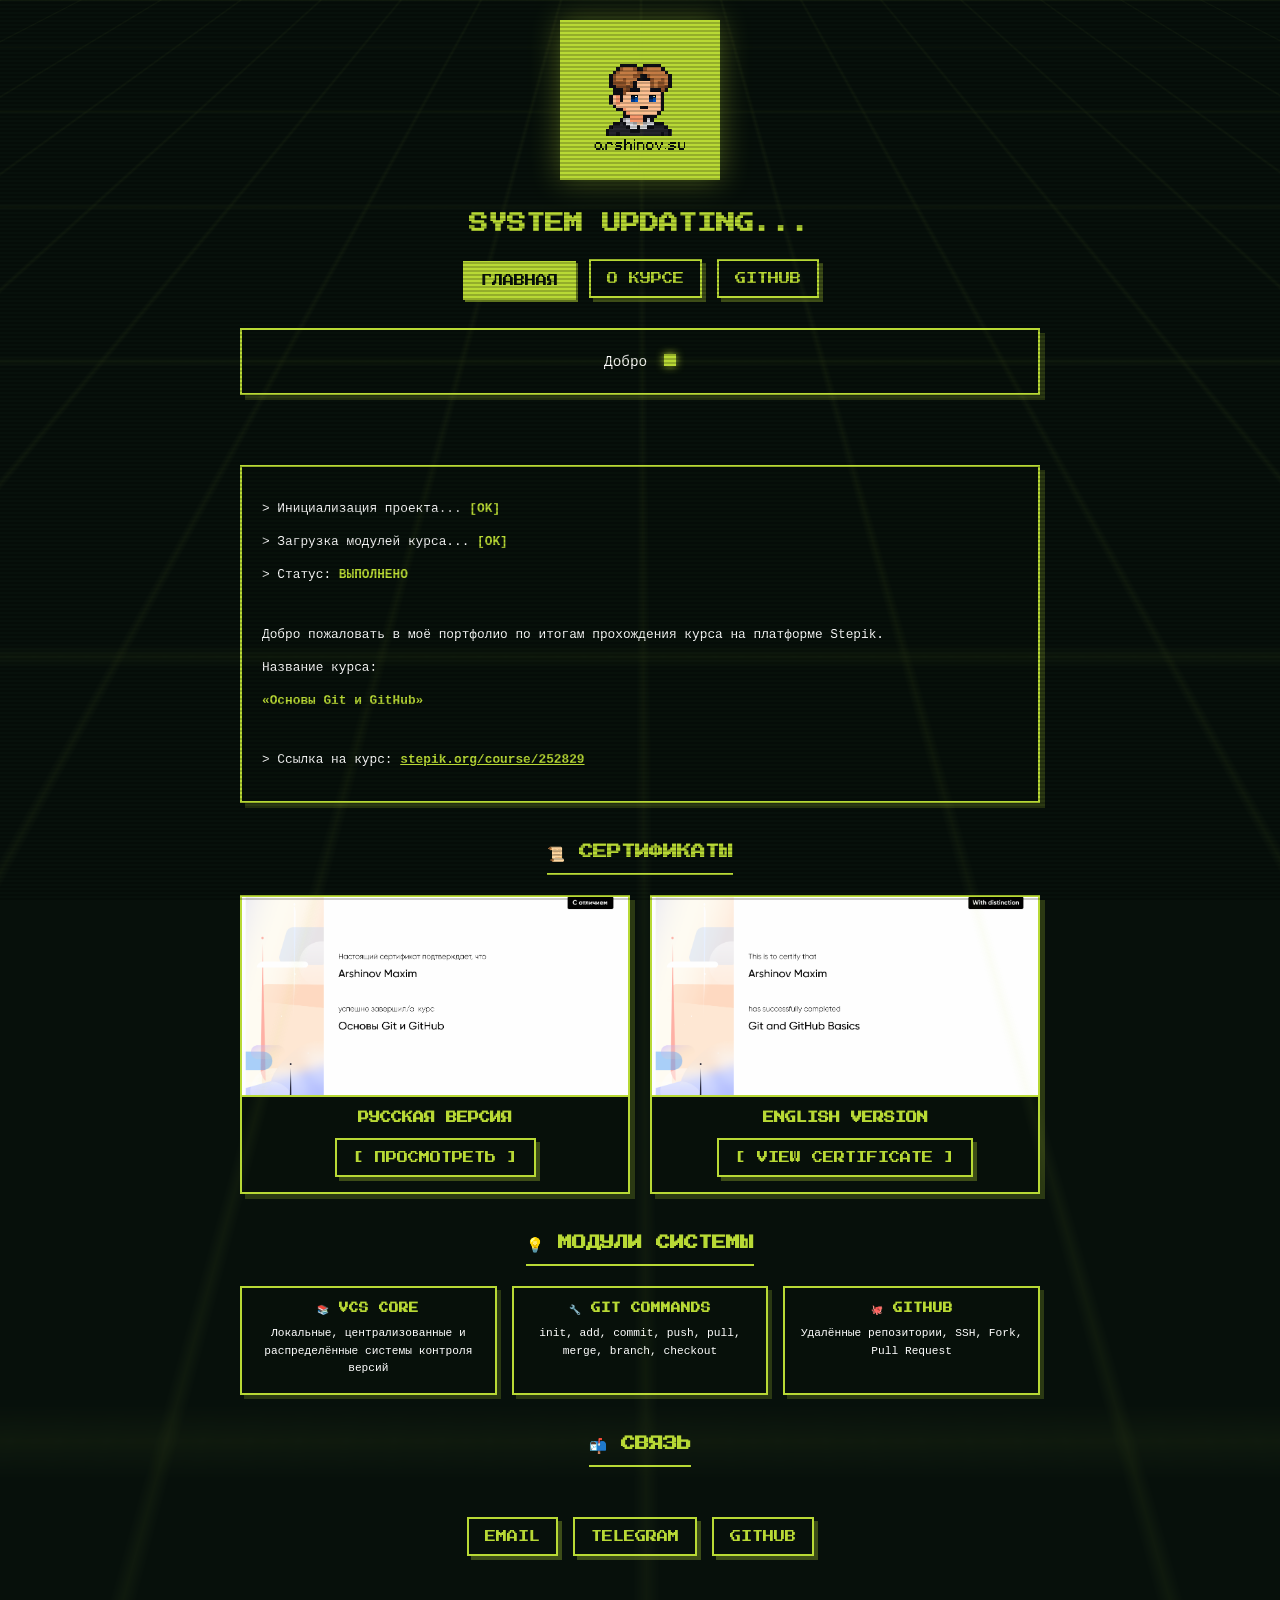
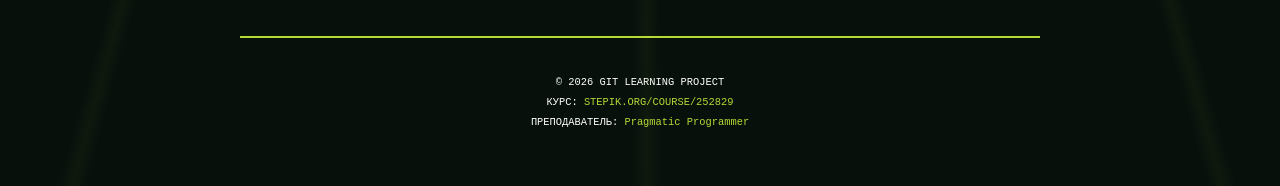
<file: index.html>
<!DOCTYPE html>
<html lang="ru">
<head>
    <meta charset="UTF-8">
    <meta name="viewport" content="width=device-width, initial-scale=1.0">
    <meta name="description" content="Git Learning Project - Портфолио курса Stepik">
    <title>arshinov | Git Learning</title>
    <link href="https://fonts.googleapis.com/css2?family=Press+Start+2P&display=swap" rel="stylesheet">
    <link rel="stylesheet" href="assets/css/style.css">
    <link rel="icon" href="assets/images/avatar.png" type="image/png">
</head>
<body>
    <div class="grid-bg"></div>
    <div class="scanlines"></div>

    <div class="container">
        <header class="header">
            <div class="avatar-wrapper">
                <img src="assets/images/avatar.png" alt="arushinofu" class="avatar">
            </div>

            <h1 class="system-title glitch" data-text="SYSTEM UPDATING...">SYSTEM UPDATING...</h1>

            <nav class="nav">
                <a href="index.html" class="nav-link active">ГЛАВНАЯ</a>
                <a href="detail.html" class="nav-link">О КУРСЕ</a>
                <a href="https://github.com/arushinofu/git-learning" class="nav-link" target="_blank">GITHUB</a>
            </nav>

            <div class="status-box">
                <span id="typing-text" class="status-text"></span>
                <span class="cursor-box"></span>
            </div>
        </header>

        <main class="main">
            <section class="intro">
                <div class="content-box">
                    <p>> Инициализация проекта... <span class="highlight">[OK]</span></p>
                    <p>> Загрузка модулей курса... <span class="highlight">[OK]</span></p>
                    <p>> Статус: <span class="highlight">ВЫПОЛНЕНО</span></p>
                    <br>
                    <p>Добро пожаловать в моё портфолио по итогам прохождения курса на платформе Stepik.</p>
                    <p>Название курса:</p>
                    <p class="highlight">«Основы Git и GitHub»</p>
                    <br>
                    <p>> Ссылка на курс: <a href="https://stepik.org/course/252829" target="_blank" class="highlight">stepik.org/course/252829</a></p>
                </div>
            </section>

            <section class="certificates">
                <h2 class="section-title">📜 СЕРТИФИКАТЫ</h2>
                <div class="cert-grid">
                    <div class="cert-card">
                        <div class="cert-image-wrapper">
                            <img src="assets/images/certificate_ru.png" alt="Сертификат RU" class="cert-image">
                        </div>
                        <div class="cert-info">
                            <h3>РУССКАЯ ВЕРСИЯ</h3>
                            <a href="https://stepik.org/cert/3161888" class="pixel-btn" target="_blank">
                                [ ПРОСМОТРЕТЬ ]
                            </a>
                        </div>
                    </div>
                    <div class="cert-card">
                        <div class="cert-image-wrapper">
                            <img src="assets/images/certificate_eng.png" alt="Сертификат EN" class="cert-image">
                        </div>
                        <div class="cert-info">
                            <h3>ENGLISH VERSION</h3>
                            <a href="https://stepik.org/cert/3161888?lang=en" class="pixel-btn" target="_blank">
                                [ VIEW CERTIFICATE ]
                            </a>
                        </div>
                    </div>
                </div>
            </section>

            <section class="skills">
                <h2 class="section-title">💡 МОДУЛИ СИСТЕМЫ</h2>
                <div class="skills-grid">
                    <div class="skill-card">
                        <h3>📚 VCS CORE</h3>
                        <p>Локальные, централизованные и распределённые системы контроля версий</p>
                    </div>
                    <div class="skill-card">
                        <h3>🔧 GIT COMMANDS</h3>
                        <p>init, add, commit, push, pull, merge, branch, checkout</p>
                    </div>
                        <div class="skill-card">
                        <h3>🐙 GITHUB</h3>
                        <p>Удалённые репозитории, SSH, Fork, Pull Request</p>
                    </div>
                </div>
            </section>

            <section class="contact">
                <h2 class="section-title">📬 СВЯЗЬ</h2>
                <div class="social-links">
                    <a href="mailto:makushimu.arushinofu@gmai.com" class="pixel-btn">EMAIL</a>
                    <a href="https://t.me/arushinofu" class="pixel-btn" target="_blank">TELEGRAM</a>
                    <a href="https://github.com/arushinofu" class="pixel-btn" target="_blank">GITHUB</a>
                </div>
            </section>
        </main>

        <footer class="footer">
            <p>© 2026 GIT LEARNING PROJECT</p>
            <p>КУРС: <a href="https://stepik.org/course/252829" target="_blank">STEPIK.ORG/COURSE/252829</a></p>
            <p>ПРЕПОДАВАТЕЛЬ: <a href="https://stepik.org/users/612208117/teach" target="_blank">Pragmatic Programmer</a></p>
        </footer>
    </div>

    <script src="assets/js/main.js"></script>
</body>
</html>
</file>
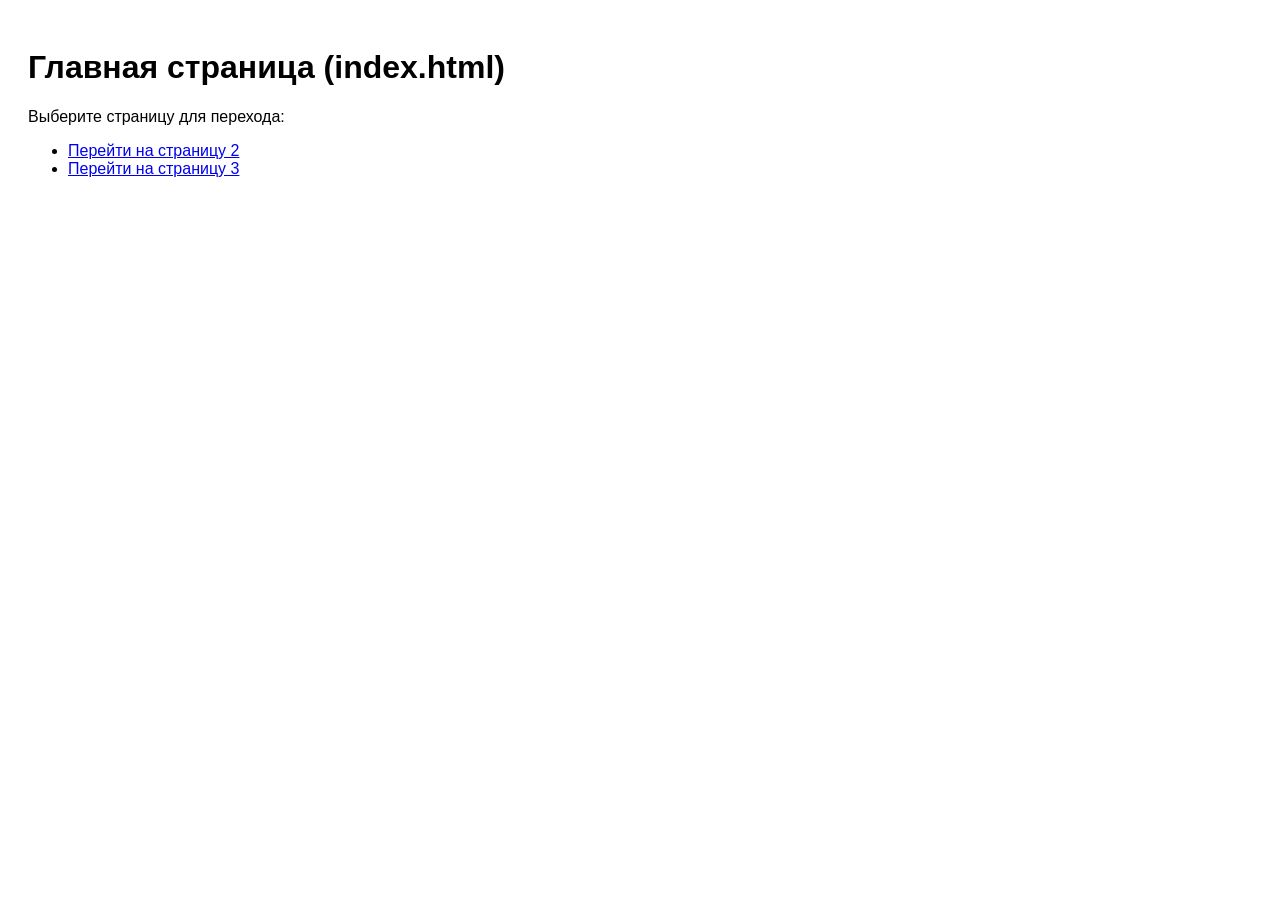
<file: playground/web_pages/index.html>
<!DOCTYPE html>
<html lang="ru">
<head>
    <meta charset="UTF-8">
    <title>Главная</title>
    <style>body { font-family: sans-serif; padding: 20px; }</style>
</head>
<body>
    <h1>Главная страница (index.html)</h1>
    <p>Выберите страницу для перехода:</p>
    <ul>
        <li><a href="page2.html">Перейти на страницу 2</a></li>
        <li><a href="page3.html">Перейти на страницу 3</a></li>
    </ul>
</body>
</html>
</file>
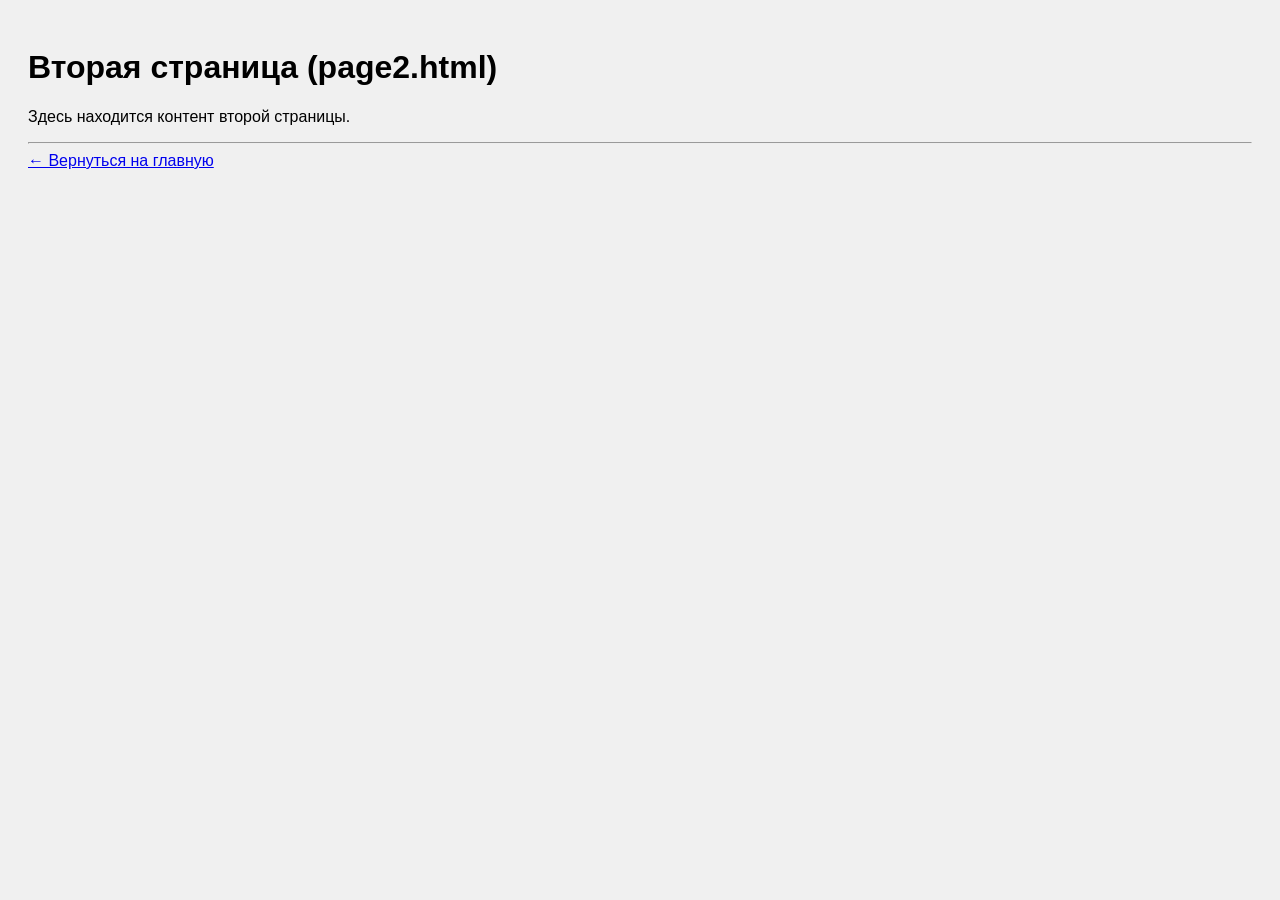
<file: playground/web_pages/page2.html>
<!DOCTYPE html>
<html lang="ru">
<head>
    <meta charset="UTF-8">
    <title>Страница 2</title>
    <style>body { font-family: sans-serif; padding: 20px; background-color: #f0f0f0; }</style>
</head>
<body>
    <h1>Вторая страница (page2.html)</h1>
    <p>Здесь находится контент второй страницы.</p>
    <hr>
    <a href="index.html">← Вернуться на главную</a>
</body>
</html>
</file>
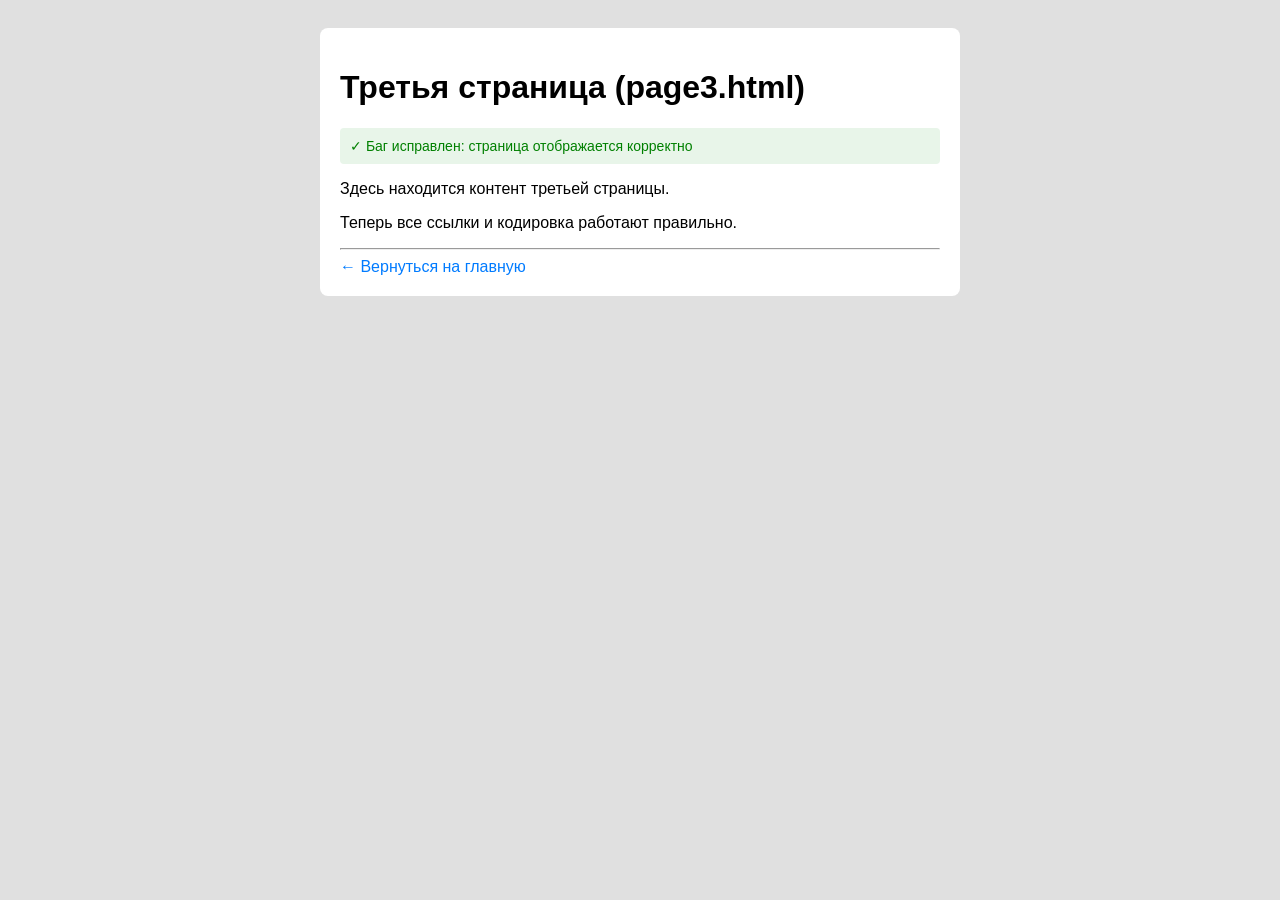
<file: playground/web_pages/page3.html>
<!DOCTYPE html>
<html lang="ru">
<head>
    <meta charset="UTF-8">
    <meta name="viewport" content="width=device-width, initial-scale=1.0">
    <title>Страница 3</title>
    <style>
        body { 
            font-family: sans-serif; 
            padding: 20px; 
            background-color: #e0e0e0; 
        }
        .content-box {
            background: white;
            padding: 20px;
            border-radius: 8px;
            max-width: 600px;
            margin: 0 auto;
        }
        .success-msg {
            color: green;
            font-size: 14px;
            margin-bottom: 15px;
            padding: 10px;
            background: #e8f5e9;
            border-radius: 4px;
        }
        a { color: #007bff; text-decoration: none; }
        a:hover { text-decoration: underline; }
    </style>
</head>
<body>
    <div class="content-box">
        <!-- 
            ================================================================
            CHANGELOG / ИСТОРИЯ ИЗМЕНЕНИЙ
            ================================================================
            Версия: 1.1 (Исправление)
            Дата: 2024-01-15
            
            [ИСПРАВЛЕНО]:
            1. Баг с кодировкой (кракозябры в заголовке) - добавлен meta charset
            2. Битая ссылка на главную (была href="index.htm") - поправлено на .html
            3. Добавлен viewport для корректного отображения на мобильных
            ================================================================
        -->

        <h1>Третья страница (page3.html)</h1>
        
        <!-- Уведомление об исправлении (можно удалить в продакшене) -->
        <div class="success-msg">
            ✓ Баг исправлен: страница отображается корректно
        </div>

        <p>Здесь находится контент третьей страницы.</p>
        <p>Теперь все ссылки и кодировка работают правильно.</p>
        
        <hr>
        <a href="index.html">← Вернуться на главную</a>
    </div>
</body>
</html>
</file>
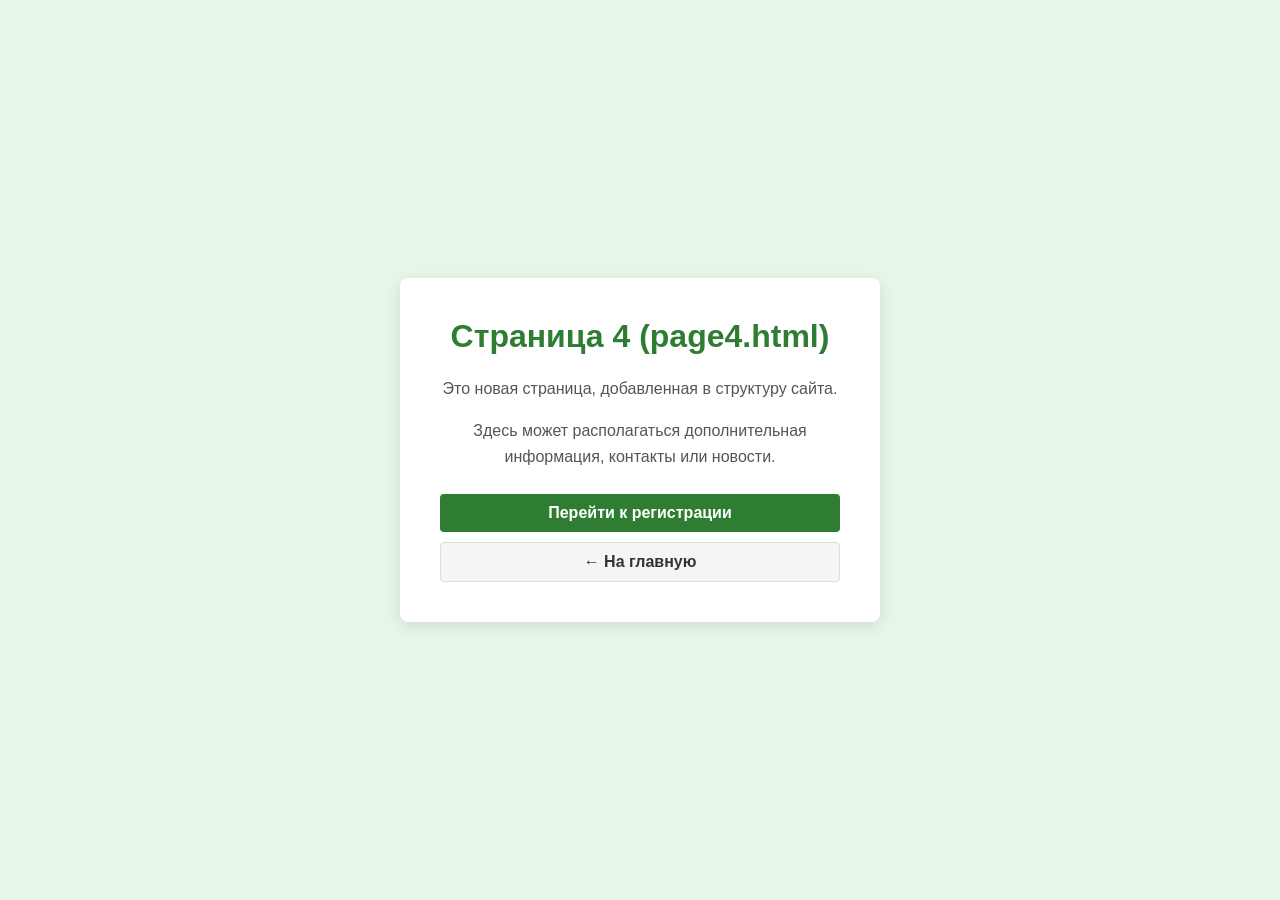
<file: playground/web_pages/page4.html>
<!DOCTYPE html>
<html lang="ru">
<head>
    <meta charset="UTF-8">
    <meta name="viewport" content="width=device-width, initial-scale=1.0">
    <title>Страница 4</title>
    <style>
        body { 
            font-family: 'Segoe UI', Tahoma, Geneva, Verdana, sans-serif; 
            background-color: #e8f5e9; /* Светло-зеленый фон для отличия */
            display: flex;
            justify-content: center;
            align-items: center;
            min-height: 100vh;
            margin: 0;
        }
        .content-box {
            background: white;
            padding: 40px;
            border-radius: 8px;
            box-shadow: 0 4px 15px rgba(0, 0, 0, 0.1);
            width: 100%;
            max-width: 400px;
            text-align: center;
        }
        h1 { color: #2e7d32; margin-top: 0; }
        p { color: #555; line-height: 1.6; }
        .nav-links {
            margin-top: 25px;
            display: flex;
            flex-direction: column;
            gap: 10px;
        }
        .btn {
            display: block;
            padding: 10px;
            border-radius: 4px;
            text-decoration: none;
            font-weight: bold;
            transition: 0.2s;
        }
        .btn-primary {
            background-color: #2e7d32;
            color: white;
        }
        .btn-primary:hover { background-color: #1b5e20; }
        .btn-secondary {
            background-color: #f5f5f5;
            color: #333;
            border: 1px solid #ddd;
        }
        .btn-secondary:hover { background-color: #e0e0e0; }
    </style>
</head>
<body>

    <div class="content-box">
        <h1>Страница 4 (page4.html)</h1>
        <p>Это новая страница, добавленная в структуру сайта.</p>
        <p>Здесь может располагаться дополнительная информация, контакты или новости.</p>
        
        <div class="nav-links">
            <a href="register.html" class="btn btn-primary">Перейти к регистрации</a>
            <a href="index.html" class="btn btn-secondary">← На главную</a>
        </div>
    </div>

</body>
</html>
</file>
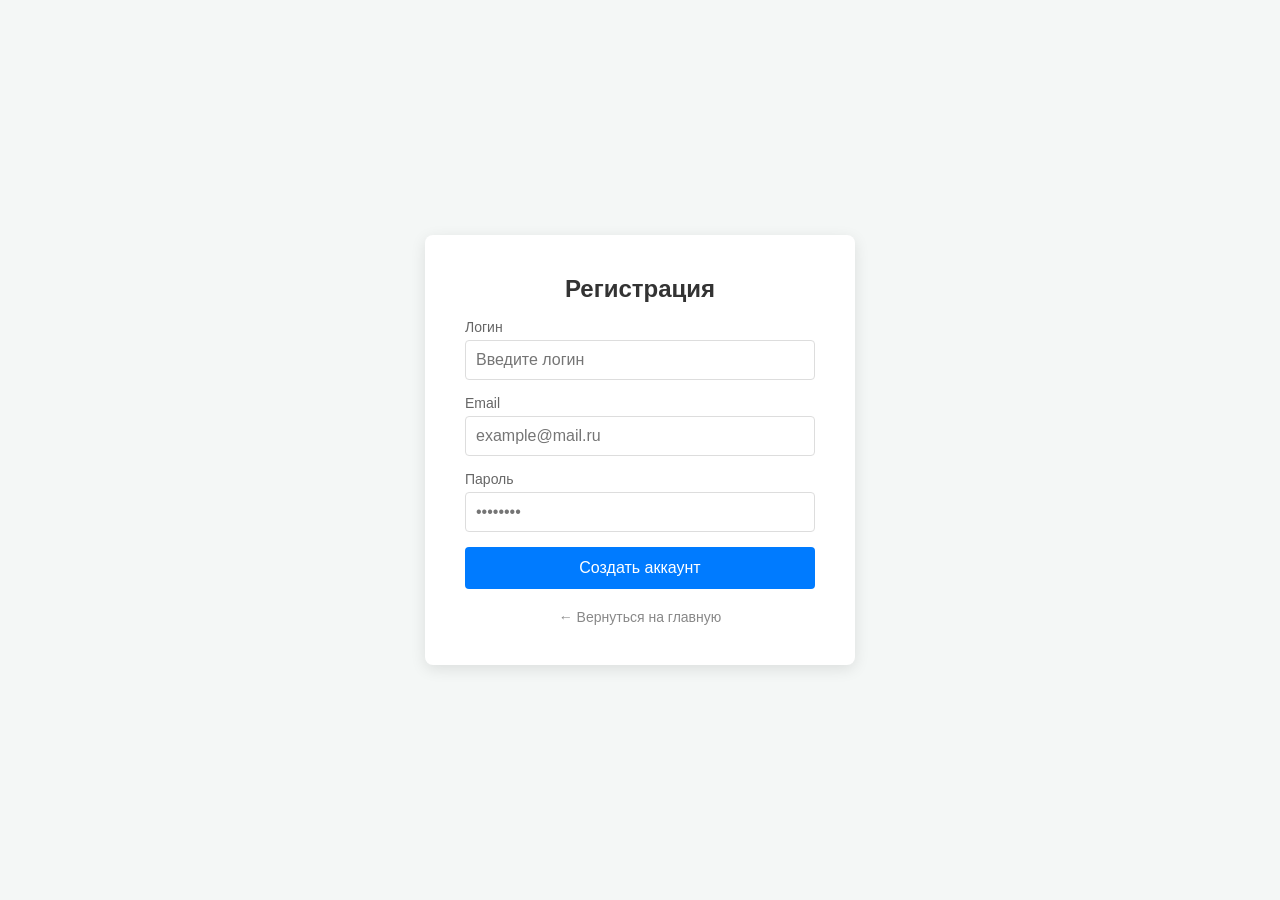
<file: playground/web_pages/register.html>
<!DOCTYPE html>
<html lang="ru">
<head>
    <meta charset="UTF-8">
    <meta name="viewport" content="width=device-width, initial-scale=1.0">
    <title>Регистрация</title>
    <style>
        /* Общие стили страницы */
        body {
            font-family: 'Segoe UI', Tahoma, Geneva, Verdana, sans-serif;
            background-color: #f4f7f6;
            display: flex;
            justify-content: center;
            align-items: center;
            min-height: 100vh;
            margin: 0;
        }

        /* Контейнер формы (карточка) */
        .register-container {
            background: white;
            padding: 40px;
            border-radius: 8px;
            box-shadow: 0 4px 15px rgba(0, 0, 0, 0.1);
            width: 100%;
            max-width: 350px;
            text-align: center;
        }

        h1 {
            margin-top: 0;
            color: #333;
            font-size: 24px;
        }

        /* Стили полей ввода */
        .form-group {
            margin-bottom: 15px;
            text-align: left;
        }

        label {
            display: block;
            margin-bottom: 5px;
            color: #666;
            font-size: 14px;
        }

        input {
            width: 100%;
            padding: 10px;
            border: 1px solid #ddd;
            border-radius: 4px;
            box-sizing: border-box; /* Чтобы padding не увеличивал ширину */
            font-size: 16px;
        }

        input:focus {
            border-color: #007bff;
            outline: none;
        }

        /* Кнопка */
        button {
            width: 100%;
            padding: 12px;
            background-color: #007bff;
            color: white;
            border: none;
            border-radius: 4px;
            font-size: 16px;
            cursor: pointer;
            transition: background 0.3s;
        }

        button:hover {
            background-color: #0056b3;
        }

        /* Ссылка назад */
        .back-link {
            display: block;
            margin-top: 20px;
            color: #888;
            text-decoration: none;
            font-size: 14px;
        }

        .back-link:hover {
            color: #333;
            text-decoration: underline;
        }
    </style>
</head>
<body>

    <div class="register-container">
        <h1>Регистрация</h1>
        <form action="#">
            <div class="form-group">
                <label for="username">Логин</label>
                <input type="text" id="username" placeholder="Введите логин" required>
            </div>
            
            <div class="form-group">
                <label for="email">Email</label>
                <input type="email" id="email" placeholder="example@mail.ru" required>
            </div>
            
            <div class="form-group">
                <label for="password">Пароль</label>
                <input type="password" id="password" placeholder="••••••••" required>
            </div>

            <button type="submit">Создать аккаунт</button>
        </form>
        
        <a href="index.html" class="back-link">← Вернуться на главную</a>
    </div>

</body>
</html>
</file>
<file: assets/css/style.css>
/* ========================================
   CSS-переменные
   ======================================== */
:root {
    --primary: #B8D935;
    --bg: #07100B;
    --btn-hover: #B8D935;
    --btn-text-hover: #07100B;
}

/* ========================================
   Сброс и базовые стили
   ======================================== */
* {
    margin: 0;
    padding: 0;
    box-sizing: border-box;
}

body {
    background-color: var(--bg);
    color: var(--primary);
    font-family: 'Press Start 2P', cursive;
    min-height: 100vh;
    display: flex;
    flex-direction: column;
    overflow-x: hidden;
    position: relative;
    padding: 20px;
}

/* ========================================
   3D-сетка на фоне
   ======================================== */
.grid-bg {
    position: fixed;
    top: 0;
    left: 0;
    width: 100%;
    height: 100%;
    background-image:
        linear-gradient(rgba(184, 217, 53, 0.1) 1px, transparent 1px),
        linear-gradient(90deg, rgba(184, 217, 53, 0.1) 1px, transparent 1px);
    background-size: 40px 40px;
    transform: perspective(500px) rotateX(60deg) scale(2);
    transform-origin: top center;
    animation: grid-move 20s linear infinite;
    z-index: -2;
    opacity: 0.4;
    pointer-events: none;
}

@keyframes grid-move {
    0% {
        transform: perspective(500px) rotateX(60deg) scale(2) translateY(0);
    }
    100% {
        transform: perspective(500px) rotateX(60deg) scale(2) translateY(40px);
    }
}

/* ========================================
   Эффект скан-линий
   ======================================== */
.scanlines {
    position: fixed;
    top: 0;
    left: 0;
    width: 100%;
    height: 100%;
    background: linear-gradient(
        to bottom,
        rgba(255, 255, 255, 0),
        rgba(255, 255, 255, 0) 50%,
        rgba(0, 0, 0, 0.2) 50%,
        rgba(0, 0, 0, 0.2)
    );
    background-size: 100% 4px;
    pointer-events: none;
    z-index: 10;
}

/* ========================================
   Контейнер
   ======================================== */
.container {
    text-align: center;
    z-index: 2;
    max-width: 800px;
    width: 100%;
    display: flex;
    flex-direction: column;
    align-items: center;
    margin: 0 auto;
}

/* ========================================
   Шапка
   ======================================== */
.header {
    width: 100%;
    margin-bottom: 40px;
}

/* ========================================
   Аватар
   ======================================== */
.avatar-wrapper {
    position: relative;
    margin-bottom: 30px;
}

.avatar {
    width: 160px;
    height: auto;
    image-rendering: pixelated;
    filter: drop-shadow(0 0 15px rgba(184, 217, 53, 0.4));
    animation: float 3s ease-in-out infinite;
    border: 4px solid var(--primary);
    background: #000;
}

@keyframes float {
    0%, 100% {
        transform: translateY(0);
    }
    50% {
        transform: translateY(-10px);
    }
}

/* ========================================
   Заголовок с глитч-эффектом
   ======================================== */
.system-title {
    font-size: 1.2rem;
    margin-bottom: 20px;
    text-transform: uppercase;
    position: relative;
    display: inline-block;
    line-height: 1.5;
}

.glitch {
    position: relative;
}

.glitch::before,
.glitch::after {
    content: attr(data-text);
    position: absolute;
    top: 0;
    left: 0;
    width: 100%;
    height: 100%;
    background: var(--bg);
}

.glitch::before {
    left: 2px;
    text-shadow: -1px 0 #ff00c1;
    clip: rect(44px, 450px, 56px, 0);
    animation: glitch-anim 5s infinite linear alternate-reverse;
}

.glitch::after {
    left: -2px;
    text-shadow: -1px 0 #00fff9;
    clip: rect(44px, 450px, 56px, 0);
    animation: glitch-anim2 5s infinite linear alternate-reverse;
}

@keyframes glitch-anim {
    0% { clip: rect(12px, 9999px, 5px, 0); }
    5% { clip: rect(80px, 9999px, 90px, 0); }
    100% { clip: rect(60px, 9999px, 70px, 0); }
}

@keyframes glitch-anim2 {
    0% { clip: rect(65px, 9999px, 100px, 0); }
    5% { clip: rect(10px, 9999px, 20px, 0); }
    100% { clip: rect(30px, 9999px, 50px, 0); }
}

/* ========================================
   Навигация (пиксельный стиль кнопок)
   ======================================== */
.nav {
    display: flex;
    justify-content: center;
    gap: 15px;
    flex-wrap: wrap;
    margin-bottom: 30px;
}

.nav-link {
    display: inline-block;
    text-decoration: none;
    color: var(--primary);
    border: 2px solid var(--primary);
    padding: 12px 16px;
    font-size: 0.7rem;
    text-transform: uppercase;
    transition: all 0.2s;
    background: transparent;
    position: relative;
    box-shadow: 4px 4px 0px rgba(184, 217, 53, 0.3);
    font-family: 'Press Start 2P', cursive;
}

.nav-link:hover,
.nav-link.active {
    background: var(--btn-hover);
    color: var(--btn-text-hover);
    box-shadow: 2px 2px 0px rgba(184, 217, 53, 0.5);
    transform: translate(2px, 2px);
    text-decoration: none;
}

.nav-link:active {
    transform: translate(4px, 4px);
    box-shadow: none;
}

/* ========================================
   Блок статуса
   ======================================== */
.status-box {
    border: 2px solid var(--primary);
    padding: 20px;
    background: rgba(7, 16, 11, 0.9);
    box-shadow: 5px 5px 0px rgba(184, 217, 53, 0.2);
    margin-bottom: 30px;
    width: 100%;
}

.status-text {
    font-family: 'Courier New', monospace;
    font-size: 0.9rem;
    line-height: 1.5;
    color: #fff;
    min-height: 3em;
    margin-bottom: 10px;
    display: inline;
}

/* ========================================
   Мигающий курсор
   ======================================== */
.cursor-box {
    display: inline-block;
    width: 12px;
    height: 12px;
    background-color: var(--primary);
    margin-left: 8px;
    vertical-align: middle;
    animation: heartbeat 1.5s infinite;
    box-shadow: 0 0 8px var(--primary);
}

@keyframes heartbeat {
    0% { transform: scale(1); opacity: 1; }
    20% { transform: scale(1.3); opacity: 0.8; }
    40% { transform: scale(1); opacity: 1; }
    60% { transform: scale(1.3); opacity: 0.8; }
    100% { transform: scale(1); opacity: 1; }
}

/* ========================================
   Основные секции
   ======================================== */
.main {
    width: 100%;
}

section {
    margin-bottom: 40px;
}

.section-title {
    font-size: 0.9rem;
    margin-bottom: 20px;
    text-transform: uppercase;
    color: var(--primary);
    border-bottom: 2px solid var(--primary);
    padding-bottom: 10px;
    display: inline-block;
}

/* ========================================
   Блок контента (стиль терминала)
   ======================================== */
.content-box {
    border: 2px solid var(--primary);
    padding: 20px;
    background: rgba(7, 16, 11, 0.9);
    box-shadow: 5px 5px 0px rgba(184, 217, 53, 0.2);
    margin-bottom: 20px;
    text-align: left;
}

.content-box p {
    font-family: 'Courier New', monospace;
    font-size: 0.8rem;
    line-height: 1.8;
    color: #fff;
    margin: 10px 0;
}

.content-box .highlight {
    color: var(--primary);
    font-weight: bold;
}

/* ========================================
   Сетка сертификатов
   ======================================== */
.cert-grid {
    display: grid;
    grid-template-columns: repeat(auto-fit, minmax(280px, 1fr));
    gap: 20px;
    width: 100%;
}

.cert-card {
    border: 2px solid var(--primary);
    background: rgba(7, 16, 11, 0.9);
    box-shadow: 5px 5px 0px rgba(184, 217, 53, 0.2);
    overflow: hidden;
    transition: all 0.2s;
}

.cert-card:hover {
    box-shadow: 3px 3px 0px rgba(184, 217, 53, 0.4);
    transform: translate(2px, 2px);
}

.cert-image-wrapper {
    width: 100%;
    height: 200px;
    overflow: hidden;
    border-bottom: 2px solid var(--primary);
}

.cert-image {
    width: 100%;
    height: 100%;
    object-fit: cover;
    cursor: pointer;
    transition: opacity 0.2s;
}

.cert-image:hover {
    opacity: 0.8;
}

.cert-info {
    padding: 15px;
    text-align: center;
}

.cert-info h3 {
    font-size: 0.7rem;
    color: var(--primary);
    margin-bottom: 15px;
    text-transform: uppercase;
}

/* ========================================
   Пиксельные кнопки
   ======================================== */
.pixel-btn {
    display: inline-block;
    text-decoration: none;
    color: var(--primary);
    border: 2px solid var(--primary);
    padding: 12px 16px;
    font-size: 0.7rem;
    text-transform: uppercase;
    transition: all 0.2s;
    background: transparent;
    position: relative;
    box-shadow: 4px 4px 0px rgba(184, 217, 53, 0.3);
    font-family: 'Press Start 2P', cursive;
    cursor: pointer;
}

.pixel-btn:hover {
    background: var(--btn-hover);
    color: var(--btn-text-hover);
    box-shadow: 2px 2px 0px rgba(184, 217, 53, 0.5);
    transform: translate(2px, 2px);
    text-decoration: none;
}

.pixel-btn:active {
    transform: translate(4px, 4px);
    box-shadow: none;
}

/* ========================================
   Сетка навыков
   ======================================== */
.skills-grid {
    display: grid;
    grid-template-columns: repeat(auto-fit, minmax(200px, 1fr));
    gap: 15px;
    width: 100%;
}

.skill-card {
    border: 2px solid var(--primary);
    padding: 15px;
    background: rgba(7, 16, 11, 0.9);
    box-shadow: 4px 4px 0px rgba(184, 217, 53, 0.2);
    transition: all 0.2s;
}

.skill-card:hover {
    box-shadow: 2px 2px 0px rgba(184, 217, 53, 0.4);
    transform: translate(2px, 2px);
}

.skill-card h3 {
    font-size: 0.6rem;
    color: var(--primary);
    margin-bottom: 10px;
    text-transform: uppercase;
}

.skill-card p {
    font-family: 'Courier New', monospace;
    font-size: 0.7rem;
    color: #fff;
    line-height: 1.6;
}

/* ========================================
   Сетка команд
   ======================================== */
.commands-grid {
    display: grid;
    grid-template-columns: repeat(auto-fit, minmax(150px, 1fr));
    gap: 10px;
    width: 100%;
}

.command-card {
    border: 2px solid var(--primary);
    padding: 12px;
    background: rgba(7, 16, 11, 0.9);
    box-shadow: 3px 3px 0px rgba(184, 217, 53, 0.2);
    text-align: center;
    transition: all 0.2s;
}

.command-card:hover {
    box-shadow: 1px 1px 0px rgba(184, 217, 53, 0.4);
    transform: translate(2px, 2px);
}

.command-card code {
    display: block;
    font-family: 'Courier New', monospace;
    font-size: 0.65rem;
    color: var(--primary);
    margin-bottom: 8px;
    background: #000;
    padding: 5px;
}

.command-card p {
    font-family: 'Courier New', monospace;
    font-size: 0.6rem;
    color: #fff;
}

/* ========================================
   Список модулей
   ======================================== */
.module-card {
    border: 2px solid var(--primary);
    margin-bottom: 15px;
    background: rgba(7, 16, 11, 0.9);
    box-shadow: 4px 4px 0px rgba(184, 217, 53, 0.2);
}

.module-header {
    display: flex;
    gap: 10px;
    padding: 12px 15px;
    border-bottom: 2px solid var(--primary);
    align-items: center;
    flex-wrap: wrap;
}

.module-badge {
    background: var(--primary);
    color: var(--bg);
    padding: 4px 8px;
    font-size: 0.55rem;
    text-transform: uppercase;
    font-family: 'Press Start 2P', cursive;
}

.module-title {
    color: var(--primary);
    font-size: 0.65rem;
    text-transform: uppercase;
    font-family: 'Press Start 2P', cursive;
}

.module-topics {
    list-style: none;
    padding: 15px;
}

.module-topics li {
    font-family: 'Courier New', monospace;
    font-size: 0.65rem;
    color: #fff;
    padding: 6px 0;
    border-bottom: 1px dashed rgba(184, 217, 53, 0.3);
}

.module-topics li:last-child {
    border-bottom: none;
}

.module-topics li::before {
    content: "> ";
    color: var(--primary);
}

/* ========================================
   Ссылки на соцсети
   ======================================== */
.social-links {
    display: flex;
    justify-content: center;
    gap: 15px;
    flex-wrap: wrap;
    width: 100%;
    margin-top: 30px;
}

/* ========================================
   Подвал
   ======================================== */
.footer {
    text-align: center;
    padding: 30px 0;
    margin-top: 40px;
    border-top: 2px solid var(--primary);
    width: 100%;
}

.footer p {
    font-family: 'Courier New', monospace;
    font-size: 0.65rem;
    color: #fff;
    margin: 8px 0;
}

.footer a {
    color: var(--primary);
    text-decoration: none;
}

.footer a:hover {
    text-decoration: underline;
}

/* ========================================
   Модальное окно
   ======================================== */
.modal {
    display: none;
    position: fixed;
    z-index: 1000;
    left: 0;
    top: 0;
    width: 100%;
    height: 100%;
    background: rgba(7, 16, 11, 0.95);
}

.modal.active {
    display: flex;
    justify-content: center;
    align-items: center;
}

.modal-content {
    position: relative;
    max-width: 90%;
    max-height: 90%;
}

.modal-image {
    max-width: 100%;
    max-height: 90vh;
    border: 4px solid var(--primary);
    box-shadow: 0 0 20px rgba(184, 217, 53, 0.4);
}

.modal-close {
    position: absolute;
    top: -40px;
    right: 0;
    font-size: 30px;
    color: var(--primary);
    cursor: pointer;
    transition: all 0.2s;
    font-family: 'Press Start 2P', cursive;
}

.modal-close:hover {
    color: #fff;
    text-shadow: 0 0 10px var(--primary);
}

/* ========================================
   Строки с информацией (страница деталей)
   ======================================== */
.info-row {
    display: flex;
    padding: 10px 0;
    border-bottom: 1px dashed rgba(184, 217, 53, 0.3);
    font-family: 'Courier New', monospace;
    font-size: 0.7rem;
}

.info-row:last-child {
    border-bottom: none;
}

.info-label {
    width: 150px;
    flex-shrink: 0;
    color: var(--primary);
}

.info-value {
    color: #fff;
}

.info-value a {
    color: var(--primary);
    text-decoration: none;
}

.info-value a:hover {
    text-decoration: underline;
}

/* ========================================
   Адаптивные стили
   ======================================== */
@media (max-width: 600px) {
    .avatar {
        width: 140px;
    }

    .system-title {
        font-size: 0.9rem;
    }

    .status-box {
        padding: 15px;
    }

    .status-text {
        font-size: 0.8rem;
    }

    .social-links {
        flex-direction: column;
        align-items: center;
        gap: 12px;
    }

    .pixel-btn,
    .nav-link {
        width: 100%;
        max-width: 250px;
        text-align: center;
        padding: 15px;
    }

    .cert-grid {
        grid-template-columns: 1fr;
    }

    .info-row {
        flex-direction: column;
        gap: 5px;
    }

    .info-label {
        width: 100%;
    }

    .module-header {
        flex-direction: column;
        align-items: flex-start;
        gap: 8px;
    }
}
</file>
